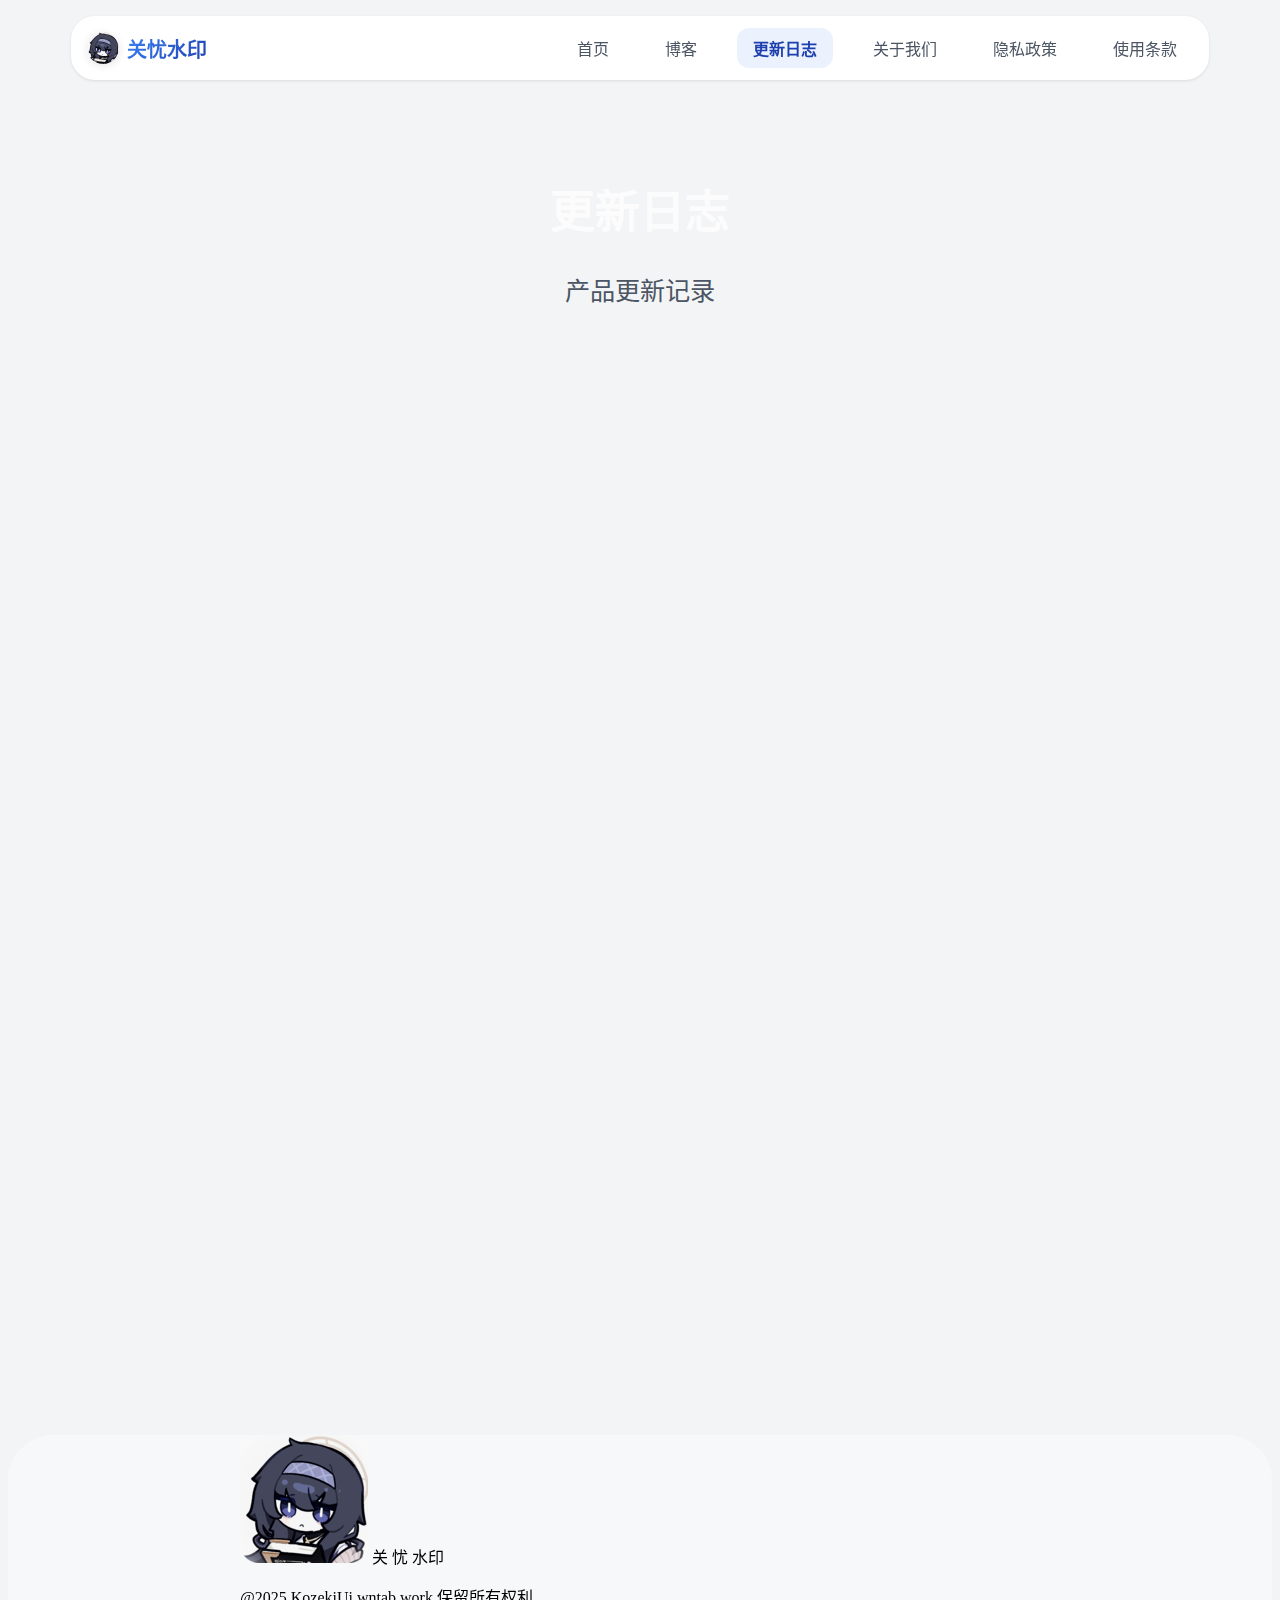
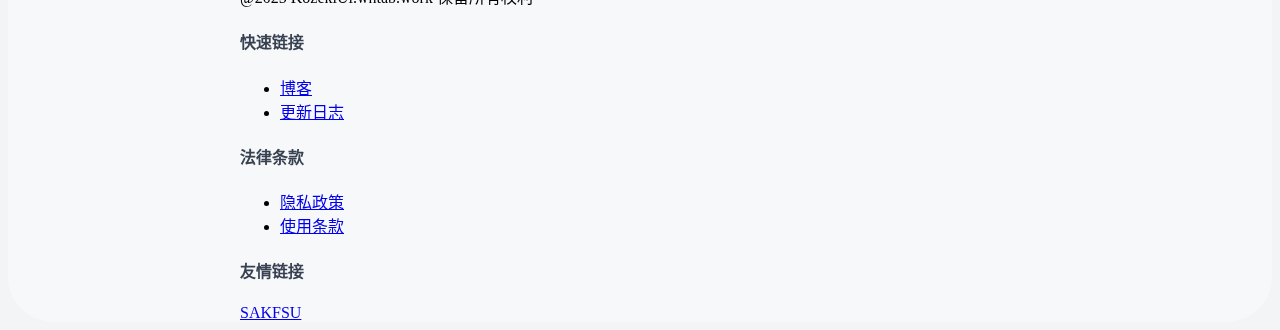
<file: changelog.html>
<!DOCTYPE html>
<html lang="zh-CN">
<head>
    <meta charset="UTF-8">
    <meta name="viewport" content="width=device-width, initial-scale=1.0">
    <title>更新日志</title>
    <!-- <link href="styles.css" rel="stylesheet"> -->
    <link href="/light-theme.css" rel="stylesheet">  
        <!-- <script src="db.js" type="module" defer></script> -->
    <!-- <script src="script.js" type="module" defer></script>   -->
    <style>
        /* 导航栏样式 */
        .nav-header {
            background-color: rgba(255, 255, 255, 0.85);
            box-shadow: 0 4px 12px rgba(0, 0, 0, 0.05);
            padding: 0.75rem 0;
            position: sticky;
            top: 1rem;
            z-index: 50;
            border-radius: 1.5rem;
            margin: 1rem auto 0;
            max-width: 90%;
            transition: all 0.3s ease;
        }
        
        .nav-header:hover {
            box-shadow: 0 8px 24px rgba(0, 0, 0, 0.1);
        }
        
        .nav-container {
            max-width: 1280px;
            margin: 0 auto;
            padding: 0 1.5rem;
            display: flex;
            align-items: center;
            justify-content: space-between;
        }
        
        .nav-logo {
            display: flex;
            align-items: center;
            text-decoration: none;
            transition: transform 0.3s ease;
        }
        
        .nav-logo:hover {
            transform: scale(1.02);
        }
        
        .nav-logo img {
            width: 36px;
            height: 36px;
            margin-right: 0.75rem;
            border-radius: 50%;
            box-shadow: 0 2px 8px rgba(0, 0, 0, 0.1);
        }
        
        .nav-logo span {
            font-size: 1.25rem;
            font-weight: bold;
            color: #1f2937;
            background: linear-gradient(135deg, #3b82f6, #1e40af);
            -webkit-background-clip: text;
            -webkit-text-fill-color: transparent;
        }
        
        .nav-links {
            display: flex;
            gap: 1.5rem;
        }
        
        .nav-links a {
            color: #4b5563;
            text-decoration: none;
            font-weight: 500;
            transition: all 0.3s ease;
            padding: 0.5rem 1rem;
            border-radius: 0.75rem;
        }
        
        .nav-links a:hover {
            color: #1e40af;
            background-color: rgba(59, 130, 246, 0.05);
        }
        
        .nav-links a.active {
            color: #1e40af;
            background-color: rgba(59, 130, 246, 0.1);
            font-weight: 600;
        }

                /* 响应式设计 */
        @media (max-width: 768px) {
            .blog-container {
                grid-template-columns: 1fr;
            }
            
            .footer-container {
                grid-template-columns: 1fr 1fr;
            }
            
            .nav-header {
                top: 0.5rem;
                max-width: 95%;
            }
            
            .nav-container {
                flex-direction: column;
                gap: 1rem;
            }
            
            .nav-links {
                gap: 0.5rem;
                flex-wrap: wrap;
                justify-content: center;
            }
            
            .nav-links a {
                padding: 0.5rem 0.75rem;
            }
            
            .modal-title {
                font-size: 1.25rem;
            }
            
            .modal-cover {
                height: 200px;
            }
        }
        /* 页面特定样式 */
.bg-gray-100{
        /* backdrop-filter: blur(15px); */
        background-image: url(https://moegirl.uk/images/2/2b/BA_Ui_ML.png);
        background-size: cover;
        background-position: center center;
        background-repeat: no-repeat;
        background-attachment: fixed;
}

    .text-gxrz {
    --tw-text-opacity: 1;
    color: rgb(255 255 255 / 84%);
    font-size: 5vh;
    }

    .text-gxjl {
    --tw-text-opacity: 1;
    color: rgba(75, 85, 99, var(--tw-text-opacity));
    font-size: 2.8vh;
}
        .nav-header {
            background: white;
            box-shadow: 0 1px 3px rgba(0, 0, 0, 0.1);
            padding: 0.75rem 0;
            margin-bottom: 2rem;
            position: sticky;
            top: 0;
            z-index: 50;
        }
        .nav-container {
            max-width: 1280px;
            margin: 0 auto;
            padding: 0 1rem;
            display: flex;
            align-items: center;
        }
        .nav-logo {
            display: flex;
            align-items: center;
            text-decoration: none;
        }
        .nav-logo img {
            width: 32px;
            height: 32px;
            margin-right: 0.5rem;
        }
        .nav-logo span {
            font-size: 1.25rem;
            font-weight: bold;
            color: #1f2937;
        }
        .changelog-container {
            max-width: 800px;
            margin: 0 auto;
            padding: 0 1rem;
        }
        .update-section {
            border: 4px solid #d7d7d773;
            border-radius: 16px;
            --tw-bg-opacity: 1;
            backdrop-filter: blur(45px);
            border-radius: 25px;
            background-color: rgb(255 255 255 / 35%);
            /* background: white; */
            /* border-radius: 0.5rem; */
            padding: 2.0rem;
            margin-bottom: 1.5rem;
            box-shadow: 0 1px 3px rgba(0, 0, 0, 0.1);
        }
        .update-list {
            list-style-type: none;
            padding: 0;
            margin: 0;
        }
        .update-item {
            padding: 0.5rem 0;
            border-bottom: 1px solid #f3f4f6;
        }
        .update-item:last-child {
            border-bottom: none;
        }
        .footer-link {
            text-align: center;
            margin-top: 2rem;
            padding-bottom: 2rem;
        }
        .github-link {
            color: #4b5563;
            text-decoration: none;
            display: inline-flex;
            align-items: center;
            gap: 0.5rem;
        }
        .github-link:hover {
            color: #1f2937;
        }
        .page-title {
            /* backdrop-filter: blur(15px); */
            text-align: center;
            margin: 6rem 0;
        }

        /*更新记录样式*/
/* 

.link {
    color: var(--theme-color);
    transition: .25s;
}
a {
    color: inherit;
    text-decoration: none;
}

/**/
/* .update-tag.new {
    background-color: #a4ba80;
    font-size: 1.8vh;
}
.dark .update-tag {
    color: #000;
}
.update-tag {
    border-radius: 2px;
    color: #fff;
    margin-left: 12px;
    margin-right: 5px;
    padding: 0 3px;
} */

/**/
/* .update-tag.imp {
    background-color: rgb(161, 198, 201);
    font-size: 1.8vh;
}

.update-tag.fix {
    background-color: #dbc693;
    font-size: 1.8vh;
}  */


/* 更新日志样式 */
.update-section {
    /* border: 4px solid #d7d7d773; */
    backdrop-filter: blur(20px);
    background-color: rgba(255, 255, 255, 0.15);
    border-radius: 18px;
    border: 4px solid rgba(255, 255, 255, 0.1);
    padding: 2.5rem;
    margin-bottom: 2rem;
    box-shadow: 0 8px 32px rgba(0, 0, 0, 0.1);
}

.update-tag {
    min-width: 70px;
    text-align: center;
    transition: all 0.3s ease;
}

.update-tag:hover {
    transform: translateY(-1px);
    box-shadow: 0 4px 6px rgb(255 255 255);
}

.update-item {
    flex: 1;
    line-height: 1.6;
    transition: all 0.3s ease;
}

.update-item:hover {
    background-color: rgba(255, 255, 255, 0.452);
}

/* 标签颜色 */
.update-tag.new {
    background-color: #a4ba80;
    border: 2.1px solid rgb(158 255 0);
}

.update-tag.update {
    background-color: #8fb4d4;
    border: 2.1px solid #64a1d5;
}

.update-tag.imp {
    background-color: #a1c6c9;
    border: 2.1px solid #7ac0c5;
}

.update-tag.fix {
    background-color: #dbc693;
    border: 2.1px solid rgb(213 182 108);
}

/* 边框颜色 */
.border-new {
    border-color: #a4ba80;
}

.border-update {
    border-color: #8fb4d4;
}

.border-imp {
    border-color: #a1c6c9;
}

.border-fix {
    border-color: #dbc693;
}

/* 动画效果 */
.update-section {
    animation: fadeIn 0.5s ease forwards;
    opacity: 0;
}

.update-section:nth-child(1) { animation-delay: 0.1s; }
.update-section:nth-child(2) { animation-delay: 0.2s; }
.update-section:nth-child(3) { animation-delay: 0.3s; }

@keyframes fadeIn {
    from {
        opacity: 0;
        transform: translateY(10px);
    }
    to {
        opacity: 1;
        transform: translateY(0);
    }
}

/* 响应式调整 */
@media (max-width: 640px) {
    .update-section {
        padding: 1.5rem;
    }
    
    .update-tag {
        min-width: 60px;
        padding: 0.25rem 0.5rem;
        font-size: 0.65rem;
    }
    
    .update-item {
        padding-left: 1rem;
    }
}
    
    </style>
</head>
<body class="bg-gray-100">

        <!-- 导航栏 -->
    <nav class="nav-header">
        <div class="nav-container">
            <a href="/" class="nav-logo">
                <img src="../images/logo.png" alt="Logo">
                <span>关忧水印</span>
            </a>
            <div class="nav-links">
                <a href="/">首页</a>
                <a href="./blog/index.html">博客</a>
                <a href="./changelog.html" class="active">更新日志</a>
                <a href="./about/index.html">关于我们</a>
                <a href="../article/privacy.html">隐私政策</a>
                <a href="../article/Termsofuse.html">使用条款</a>
            </div>
        </div>
    </nav>
    <!-- <nav class="bg-white shadow-md fixed top-0 left-0 right-0 z-50">
      <div class="container mx-auto px-4 py-3">
          <div class="flex justify-between items-center">
              左侧区域：品牌标识
              <div class="flex items-center">
                  <a href="/" class="flex items-center cursor-pointer">
                      <img 
                          src="../images/logo.jpg" 
                          alt="Logo" 
                          class="h-8 w-8 mr-2" 
                          width="32" 
                          height="32"
                          fetchpriority="high"
                      />
                      完整品牌名
                      <span class="text-xl font-bold text-gray-800 brand-name-full" data-i18n="logo">
                          关 忧 水印
                      </span>
                      简短品牌名
                      <span class="text-xl font-bold text-gray-800 brand-name-short" data-i18n="logoShort">
                          关 忧
                      </span>
                  </a>
              </div>
  
              右侧区域：功能按钮
              <div class="flex items-center space-x-4">
                  GitHub 链接
                  <a
                      href="404.html"
                      target="_blank"
                      rel="noopener noreferrer"
                      class="text-gray-700 hover:text-blue-500"
                      title="GitHub"
                  >
                      <svg class="w-6 h-6" fill="currentColor" viewBox="0 0 24 24" aria-hidden="true">
                          <path fill-rule="evenodd" d="M12 2C6.477 2 2 6.484 2 12.017c0 4.425 2.865 8.18 6.839 9.504.5.092.682-.217.682-.483 0-.237-.008-.868-.013-1.703-2.782.605-3.369-1.343-3.369-1.343-.454-1.158-1.11-1.466-1.11-1.466-.908-.62.069-.608.069-.608 1.003.07 1.531 1.032 1.531 1.032.892 1.53 2.341 1.088 2.91.832.092-.647.35-1.088.636-1.338-2.22-.253-4.555-1.113-4.555-4.951 0-1.093.39-1.988 1.029-2.688-.103-.253-.446-1.272.098-2.65 0 0 .84-.27 2.75 1.026A9.564 9.564 0 0112 6.844c.85.004 1.705.115 2.504.337 1.909-1.296 2.747-1.027 2.747-1.027.546 1.379.202 2.398.1 2.651.64.7 1.028 1.595 1.028 2.688 0 3.848-2.339 4.695-4.566 4.943.359.309.678.92.678 1.855 0 1.338-.012 2.419-.012 2.747 0 .268.18.58.688.482A10.019 10.019 0 0022 12.017C22 6.484 17.522 2 12 2z" clip-rule="evenodd"/>
                      </svg>
                  </a>

              </div>
          </div>
      </div>
  </nav> -->

    <!-- 页面标题 -->
    <div class="page-title">
        <h1 class="text-2xl font-bold text-gxrz mb-2">更新日志</h1>
        <p class="text-gxjl">产品更新记录</p>
    </div>

<!-- 更新日志内容 -->
<div class="changelog-container">

    <!-- 2025年6月 -->
    <div class="update-section">
        <h2 class="text-xl font-bold mb-4">2025年5月</h2>
        <ul class="update-list space-y-4">
            <li class="flex items-start">
                <span class="update-tag new shrink-0 px-3 py-1.5 rounded-md text-xs font-medium mr-4 mt-0.5 flex items-center justify-center">
                    <span class="inline-block w-1.5 h-1.5 rounded-full bg-white mr-1.5"></span>新内容
                </span>
                <div class="update-item border-l-4 border-new pl-4 py-1.5 bg-white/10 rounded-r-lg">
                    添加多个语言支持
                </div>
            </li>
            <li class="flex items-start">
                <span class="update-tag update shrink-0 px-3 py-1.5 rounded-md text-xs font-medium mr-4 mt-0.5 flex items-center justify-center">
                    <span class="inline-block w-1.5 h-1.5 rounded-full bg-white mr-1.5"></span>新更新 
                </span>
                <div class="update-item border-l-4 border-update pl-4 py-1.5 bg-white/10 rounded-r-lg">
                    修复已知问题
                </div>
            </li>
            <li class="flex items-start">
                <span class="update-tag imp shrink-0 px-3 py-1.5 rounded-md text-xs font-medium mr-4 mt-0.5 flex items-center justify-center">
                    <span class="inline-block w-1.5 h-1.5 rounded-full bg-white mr-1.5"></span>新改进 
                </span>
                <div class="update-item border-l-4 border-imp pl-4 py-1.5 bg-white/10 rounded-r-lg">
                    优化用户界面
                </div>
            </li>
        </ul>
    </div>

    <!-- 2025年4月 -->
    <div class="update-section">
        <h2 class="text-xl font-bold mb-4">2025年4月</h2>
        <ul class="update-list space-y-4">
            <li class="flex items-start">
                <span class="update-tag new shrink-0 px-3 py-1.5 rounded-md text-xs font-medium mr-4 mt-0.5 flex items-center justify-center">
                    <span class="inline-block w-1.5 h-1.5 rounded-full bg-white mr-1.5"></span>新内容
                </span>
                <div class="update-item border-l-4 border-new pl-4 py-1.5 bg-white/10 rounded-r-lg">
                    上线
                </div>
            </li>
        </ul>
    </div>

    <!-- 测试 -->
    <div class="update-section">
        <h2 class="text-xl font-bold mb-4">2025年6月</h2>
        <ul class="update-list space-y-4">
            <li class="flex items-start">
                <span class="update-tag new shrink-0 px-3 py-1.5 rounded-md text-xs font-medium mr-4 mt-0.5 flex items-center justify-center">
                    <span class="inline-block w-1.5 h-1.5 rounded-full bg-white mr-1.5"></span>新内容
                </span>
                <div class="update-item border-l-4 border-new pl-4 py-1.5 bg-white/10 rounded-r-lg">
                    这里是新内容显示区域
                </div>
            </li>
            <li class="flex items-start">
                <span class="update-tag fix shrink-0 px-3 py-1.5 rounded-md text-xs font-medium mr-4 mt-0.5 flex items-center justify-center">
                    <span class="inline-block w-1.5 h-1.5 rounded-full bg-white mr-1.5"></span>新修复 
                </span>
                <div class="update-item border-l-4 border-fix pl-4 py-1.5 bg-white/10 rounded-r-lg">
                    这里是修复内容显示区域
                </div>
            </li>
            <li class="flex items-start">
                <span class="update-tag imp shrink-0 px-3 py-1.5 rounded-md text-xs font-medium mr-4 mt-0.5 flex items-center justify-center">
                    <span class="inline-block w-1.5 h-1.5 rounded-full bg-white mr-1.5"></span>新改进 
                </span>
                <div class="update-item border-l-4 border-imp pl-4 py-1.5 bg-white/10 rounded-r-lg">
                    这里是改进内容显示区域
                </div>
            </li>
        </ul>
    </div>

</div>
    

    <!-- Footer -->
    <footer class="bg-white mt-12 py-8 border-t border-gray-200">
      <div class="container mx-auto px-4">
        <!-- 主要内容区 -->
        <div class="grid grid-cols-1 md:grid-cols-4 gap-8 mb-8">
          <!-- 品牌信息 -->
          <div class="text-center md:text-left">
            <div class="flex items-center justify-center md:justify-start mb-3">
              <img src="../images/logo.png" alt="Logo" class="h-8 w-8 mr-2" />
              <span class="text-xl font-bold text-gray-800" data-i18n="logo">关 忧 水印</span>
            </div>
            <p class="text-sm text-gray-600">
              <span data-i18n="copyright">@2025 KozekiUi.wntab.work</span>
              <span data-i18n="rights">保留所有权利</span>
            </p>
          </div>
          
          <!-- 快速链接  -->
          <div class="text-center md:text-left">
            <h4 class="text-sm font-semibold text-gray-700 mb-3">快速链接</h4>
            <ul class="space-y-2">
              <li>
                <a href="/blog/index.html" class="text-sm text-gray-600 hover:text-blue-600">博客</a>
              </li>
              <li>
                <a href="/changelog.html" class="text-sm text-gray-600 hover:text-blue-600">更新日志</a>
              </li>
            </ul>
          </div>

          <!-- 法律条款  -->
          <div class="text-center md:text-left">
            <h4 class="text-sm font-semibold text-gray-700 mb-3">法律条款</h4>
            <ul class="space-y-2">
              <li>
                <a href="article/privacy.html" class="text-sm text-gray-600 hover:text-blue-600" data-i18n="privacyPolicy">隐私政策</a>
              </li>
              <li>
                <a href="article/Termsofuse.html" class="text-sm text-gray-600 hover:text-blue-600" data-i18n="termsConditions">使用条款</a>
              </li>
            </ul>
          </div>
 <!-- 友情链接 -->
        <div class="text-center">
          <h4 class="text-sm font-semibold text-gray-700 mb-3" data-i18n="friendlyLinks">友情链接</h4>
          <div class="flex flex-wrap justify-center gap-4">
            <a href="https://hello.sak-fsu.wntab.work" class="text-sm text-gray-600 hover:text-blue-600" target="_blank" rel="noopener noreferrer" data-i18n="RefHide">SAKFSU</a>
          </div>
        </div>

        <!-- 分隔线 -->
        <!-- <div class="border-t border-gray-200 my-6"></div> -->

       

      </div>
    </footer>
    </div>
</body>
</html>
</file>
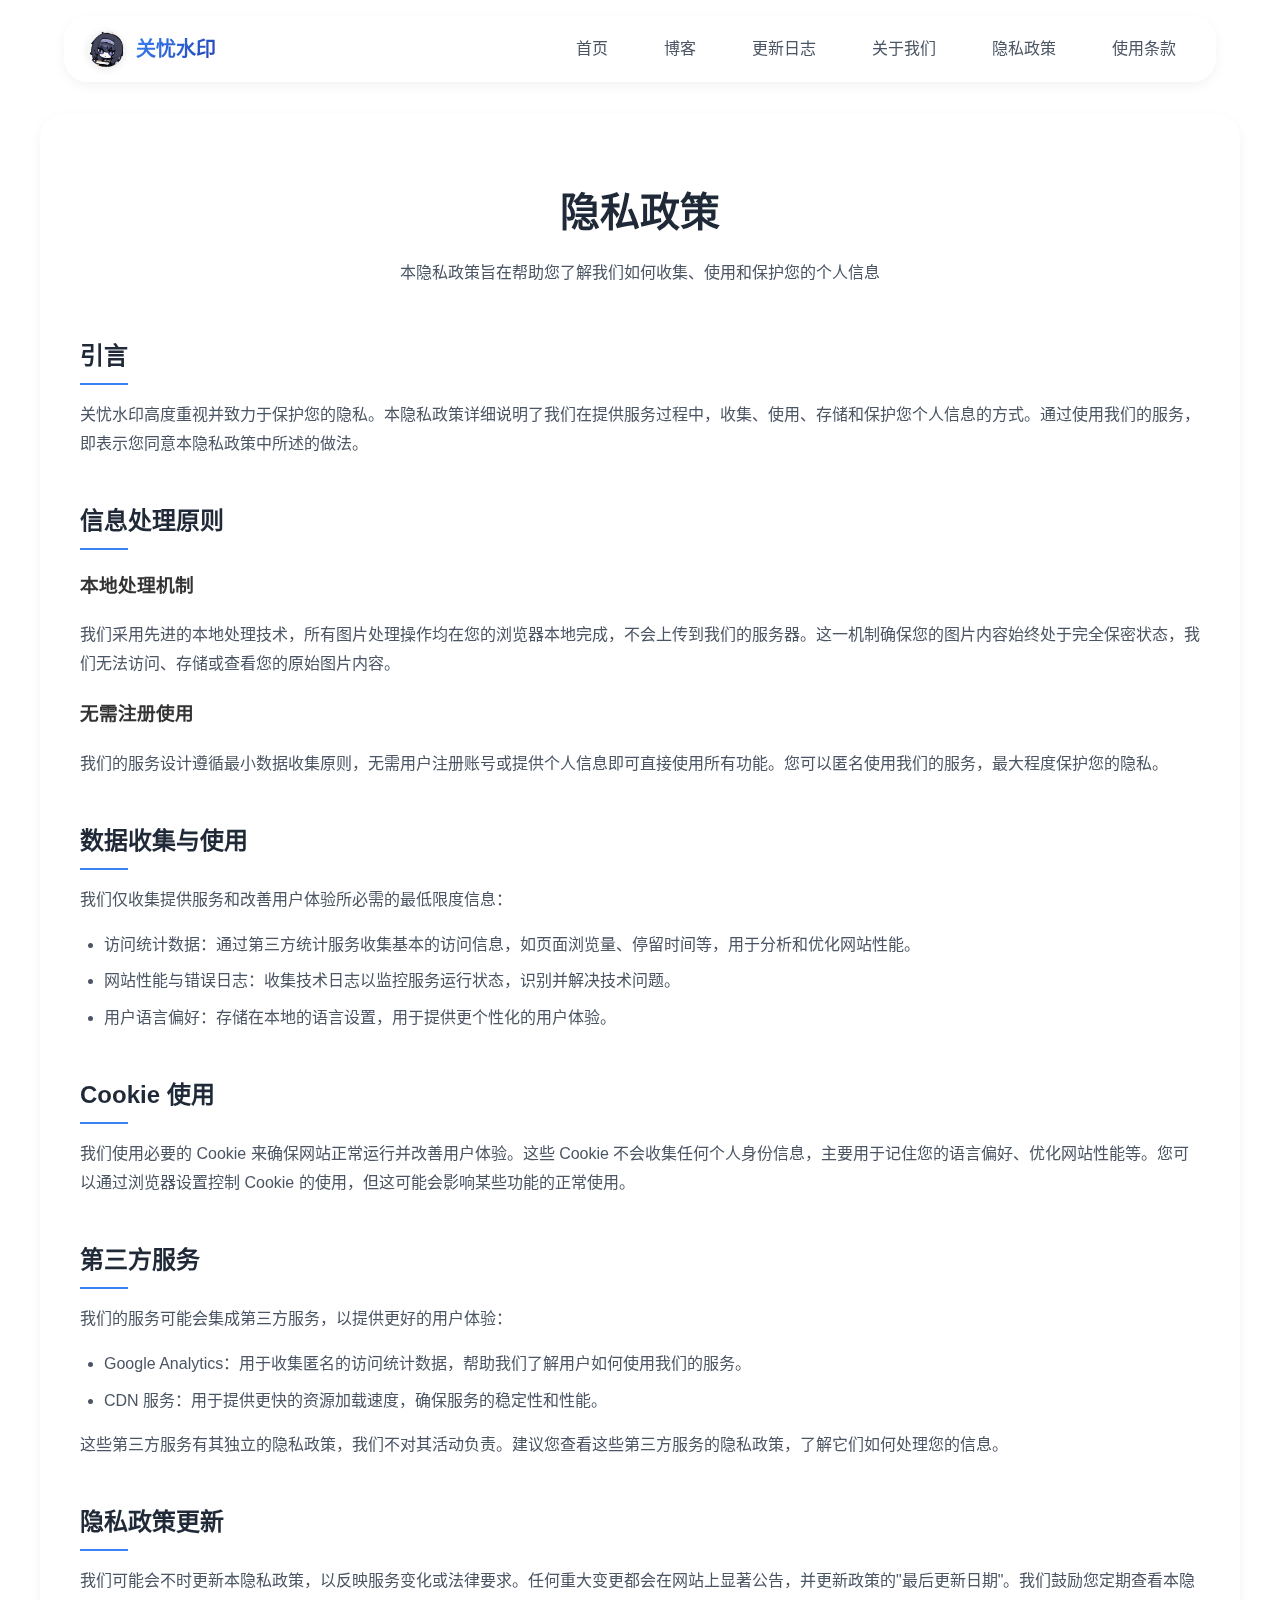
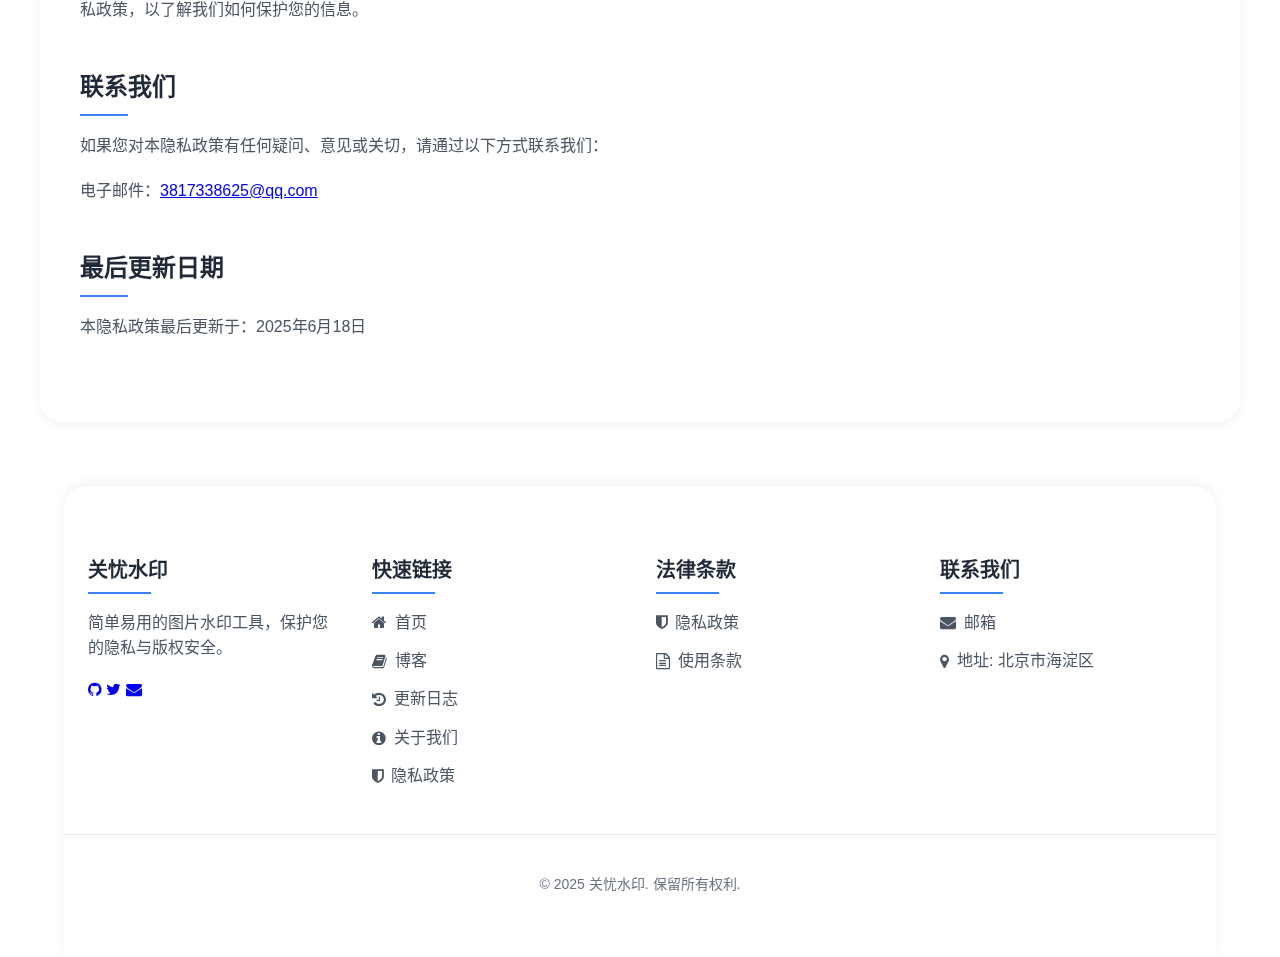
<file: article/privacy.html>
<!DOCTYPE html>
<html lang="zh-CN">
<head>
    <meta charset="UTF-8">
    <meta name="viewport" content="width=device-width, initial-scale=1.0">
    <title>关忧水印 - 隐私政策</title>
    <link href="https://cdn.jsdelivr.net/npm/font-awesome@4.7.0/css/font-awesome.min.css" rel="stylesheet">
    <style>
        /* 全局样式 */
        body {
            font-family: -apple-system, BlinkMacSystemFont, "Segoe UI", Roboto, "Helvetica Neue", Arial, sans-serif;
            line-height: 1.6;
            color: #333;
            margin: 0;
            padding: 0;
            background-image: url(https://moegirl.uk/images/2/2b/BA_Ui_ML.png);
            background-size: cover;
            background-position: center center;
            background-repeat: no-repeat;
            background-attachment: fixed;
        }
        
        .backdrop-blur {
            backdrop-filter: blur(10px);
            -webkit-backdrop-filter: blur(10px);
        }
        
        /* 导航栏样式 */
        .nav-header {
            background-color: rgba(255, 255, 255, 0.85);
            box-shadow: 0 4px 12px rgba(0, 0, 0, 0.05);
            padding: 0.75rem 0;
            position: sticky;
            top: 1rem;
            z-index: 50;
            border-radius: 1.5rem;
            margin: 1rem auto 0;
            max-width: 90%;
            transition: all 0.3s ease;
        }
        
        .nav-header:hover {
            box-shadow: 0 8px 24px rgba(0, 0, 0, 0.1);
        }
        
        .nav-container {
            max-width: 1280px;
            margin: 0 auto;
            padding: 0 1.5rem;
            display: flex;
            align-items: center;
            justify-content: space-between;
        }
        
        .nav-logo {
            display: flex;
            align-items: center;
            text-decoration: none;
            transition: transform 0.3s ease;
        }
        
        .nav-logo:hover {
            transform: scale(1.02);
        }
        
        .nav-logo img {
            width: 36px;
            height: 36px;
            margin-right: 0.75rem;
            border-radius: 50%;
            box-shadow: 0 2px 8px rgba(0, 0, 0, 0.1);
        }
        
        .nav-logo span {
            font-size: 1.25rem;
            font-weight: bold;
            color: #1f2937;
            background: linear-gradient(135deg, #3b82f6, #1e40af);
            -webkit-background-clip: text;
            -webkit-text-fill-color: transparent;
        }
        
        .nav-links {
            display: flex;
            gap: 1.5rem;
        }
        
        .nav-links a {
            color: #4b5563;
            text-decoration: none;
            font-weight: 500;
            transition: all 0.3s ease;
            padding: 0.5rem 1rem;
            border-radius: 0.75rem;
        }
        
        .nav-links a:hover {
            color: #1e40af;
            background-color: rgba(59, 130, 246, 0.05);
        }
        
        .nav-links a.active {
            color: #1e40af;
            background-color: rgba(59, 130, 246, 0.1);
            font-weight: 600;
        }
        
        /* 主容器样式 */
        .main-container {
            max-width: 1200px;
            margin: 2rem auto;
            padding: 0 1rem;
        }
        
        /* 隐私政策页面样式 */
        .privacy-container {
            background-color: rgba(255, 255, 255, 0.85);
            border-radius: 1.5rem;
            box-shadow: 0 4px 12px rgba(0, 0, 0, 0.05);
            padding: 2.5rem;
            margin-bottom: 2rem;
        }
        
        .privacy-header {
            text-align: center;
            margin-bottom: 3rem;
        }
        
        .privacy-header h1 {
            font-size: 2.5rem;
            font-weight: 700;
            color: #1f2937;
            margin-bottom: 1rem;
        }
        
        .privacy-header p {
            color: #4b5563;
            max-width: 800px;
            margin: 0 auto;
        }
        
        .privacy-content {
            line-height: 1.8;
        }
        
        .privacy-section {
            margin-bottom: 2.5rem;
        }
        
        .privacy-section h2 {
            font-size: 1.5rem;
            font-weight: 600;
            color: #1f2937;
            margin-bottom: 1rem;
            position: relative;
            padding-bottom: 0.5rem;
        }
        
        .privacy-section h2::after {
            content: '';
            position: absolute;
            bottom: 0;
            left: 0;
            width: 3rem;
            height: 2px;
            background-color: #3b82f6;
        }
        
        .privacy-section p {
            margin-bottom: 1rem;
            color: #4b5563;
        }
        
        .privacy-section ul {
            list-style-type: disc;
            padding-left: 1.5rem;
            margin-bottom: 1rem;
        }
        
        .privacy-section ul li {
            margin-bottom: 0.5rem;
            color: #4b5563;
        }
        
        .privacy-section strong {
            color: #1f2937;
        }
        
        /* 页脚样式 */
        .footer {
            background-color: rgba(255, 255, 255, 0.85);
            color: #4b5563;
            padding: 3rem 0;
            margin-top: 4rem;
            border-radius: 1.5rem 1.5rem 0 0;
            max-width: 90%;
            margin: 4rem auto 0;
            box-shadow: 0 -4px 12px rgba(0, 0, 0, 0.05);
        }
        
        .footer-container {
            max-width: 1200px;
            margin: 0 auto;
            padding: 0 1.5rem;
            display: grid;
            grid-template-columns: repeat(4, 1fr);
            gap: 2rem;
        }
        
        .footer-section h3 {
            font-size: 1.25rem;
            font-weight: 600;
            margin-bottom: 1rem;
            color: #1f2937;
            position: relative;
            padding-bottom: 0.5rem;
        }
        
        .footer-section h3::after {
            content: '';
            position: absolute;
            bottom: 0;
            left: 0;
            width: 25%;
            height: 2px;
            background-color: #3b82f6;
        }
        
        .footer-section ul {
            list-style: none;
            padding: 0;
            margin: 0;
        }
        
        .footer-section ul li {
            margin-bottom: 0.75rem;
        }
        
        .footer-section ul li a {
            color: #4b5563;
            text-decoration: none;
            transition: all 0.3s ease;
            display: inline-flex;
            align-items: center;
        }
        
        .footer-section ul li a:hover {
            color: #1e40af;
            transform: translateX(3px);
        }
        
        .footer-section ul li a i {
            margin-right: 0.5rem;
            transition: transform 0.3s ease;
        }
        
        .footer-section ul li a:hover i {
            transform: translateX(-3px);
        }
        
        .footer-bottom {
            text-align: center;
            margin-top: 2rem;
            padding-top: 1.5rem;
            border-top: 1px solid #e5e7eb;
            color: #6b7280;
            font-size: 0.875rem;
        }
        
        /* 响应式设计 */
        @media (max-width: 768px) {
            .nav-header {
                top: 0.5rem;
                max-width: 95%;
            }
            
            .nav-container {
                flex-direction: column;
                gap: 1rem;
            }
            
            .nav-links {
                gap: 0.5rem;
                flex-wrap: wrap;
                justify-content: center;
            }
            
            .nav-links a {
                padding: 0.5rem 0.75rem;
            }
            
            .privacy-container {
                padding: 1.5rem;
            }
            
            .privacy-header h1 {
                font-size: 1.75rem;
            }
            
            .footer-container {
                grid-template-columns: 1fr 1fr;
            }
        }
        
        @media (max-width: 576px) {
            .footer-container {
                grid-template-columns: 1fr;
            }
        }
    </style>
</head>
<body class="backdrop-blur">
    <!-- 导航栏 -->
    <nav class="nav-header">
        <div class="nav-container">
            <a href="/" class="nav-logo">
                <img src="../images/logo.png" alt="Logo">
                <span>关忧水印</span>
            </a>
            <div class="nav-links">
                <a href="/">首页</a>
                <a href="../blog/index.html">博客</a>
                <a href="../changelog.html">更新日志</a>
                <a href="../about/index.html">关于我们</a>
                <a href="./privacy.html" class="active">隐私政策</a>
                <a href="./Termsofuse.html">使用条款</a>
            </div>
        </div>
    </nav>

    <!-- 主容器 -->
    <div class="main-container">
        <!-- 隐私政策内容 -->
        <div class="privacy-container">
            <div class="privacy-header">
                <h1>隐私政策</h1>
                <p>本隐私政策旨在帮助您了解我们如何收集、使用和保护您的个人信息</p>
            </div>
            
            <div class="privacy-content">
                <div class="privacy-section">
                    <h2>引言</h2>
                    <p>关忧水印高度重视并致力于保护您的隐私。本隐私政策详细说明了我们在提供服务过程中，收集、使用、存储和保护您个人信息的方式。通过使用我们的服务，即表示您同意本隐私政策中所述的做法。</p>
                </div>
                
                <div class="privacy-section">
                    <h2>信息处理原则</h2>
                    <h3>本地处理机制</h3>
                    <p>我们采用先进的本地处理技术，所有图片处理操作均在您的浏览器本地完成，不会上传到我们的服务器。这一机制确保您的图片内容始终处于完全保密状态，我们无法访问、存储或查看您的原始图片内容。</p>
                    
                    <h3>无需注册使用</h3>
                    <p>我们的服务设计遵循最小数据收集原则，无需用户注册账号或提供个人信息即可直接使用所有功能。您可以匿名使用我们的服务，最大程度保护您的隐私。</p>
                </div>
                
                <div class="privacy-section">
                    <h2>数据收集与使用</h2>
                    <p>我们仅收集提供服务和改善用户体验所必需的最低限度信息：</p>
                    <ul>
                        <li>访问统计数据：通过第三方统计服务收集基本的访问信息，如页面浏览量、停留时间等，用于分析和优化网站性能。</li>
                        <li>网站性能与错误日志：收集技术日志以监控服务运行状态，识别并解决技术问题。</li>
                        <li>用户语言偏好：存储在本地的语言设置，用于提供更个性化的用户体验。</li>
                    </ul>
                </div>
                
                <div class="privacy-section">
                    <h2>Cookie 使用</h2>
                    <p>我们使用必要的 Cookie 来确保网站正常运行并改善用户体验。这些 Cookie 不会收集任何个人身份信息，主要用于记住您的语言偏好、优化网站性能等。您可以通过浏览器设置控制 Cookie 的使用，但这可能会影响某些功能的正常使用。</p>
                </div>
                
                <div class="privacy-section">
                    <h2>第三方服务</h2>
                    <p>我们的服务可能会集成第三方服务，以提供更好的用户体验：</p>
                    <ul>
                        <li>Google Analytics：用于收集匿名的访问统计数据，帮助我们了解用户如何使用我们的服务。</li>
                        <li>CDN 服务：用于提供更快的资源加载速度，确保服务的稳定性和性能。</li>
                    </ul>
                    <p>这些第三方服务有其独立的隐私政策，我们不对其活动负责。建议您查看这些第三方服务的隐私政策，了解它们如何处理您的信息。</p>
                </div>
                
                <div class="privacy-section">
                    <h2>隐私政策更新</h2>
                    <p>我们可能会不时更新本隐私政策，以反映服务变化或法律要求。任何重大变更都会在网站上显著公告，并更新政策的"最后更新日期"。我们鼓励您定期查看本隐私政策，以了解我们如何保护您的信息。</p>
                </div>
                
                <div class="privacy-section">
                    <h2>联系我们</h2>
                    <p>如果您对本隐私政策有任何疑问、意见或关切，请通过以下方式联系我们：</p>
                    <p>电子邮件：<a href="mailto:3817338625@qq.com">3817338625@qq.com</a></p>
                </div>
                
                <div class="privacy-section">
                    <h2>最后更新日期</h2>
                    <p>本隐私政策最后更新于：2025年6月18日</p>
                </div>
            </div>
        </div>
    </div>

    <!-- 页脚 -->
    <footer class="footer">
        <div class="footer-container">
            <div class="footer-section">
                <h3>关忧水印</h3>
                <p>简单易用的图片水印工具，保护您的隐私与版权安全。</p>
                <div class="flex gap-3 mt-3">
                    <a href="#" class="text-gray-500 hover:text-blue-600"><i class="fa fa-github"></i></a>
                    <a href="#" class="text-gray-500 hover:text-blue-600"><i class="fa fa-twitter"></i></a>
                    <a href="#" class="text-gray-500 hover:text-blue-600"><i class="fa fa-envelope"></i></a>
                </div>
            </div>
            <div class="footer-section">
                <h3>快速链接</h3>
                <ul>
                    <li><a href="/"><i class="fa fa-home mr-2"></i>首页</a></li>
                    <li><a href="../blog/index.html"><i class="fa fa-book mr-2"></i>博客</a></li>
                    <li><a href="../changelog.html"><i class="fa fa-history mr-2"></i>更新日志</a></li>
                    <li><a href="../about/index.html"><i class="fa fa-info-circle mr-2"></i>关于我们</a></li>
                    <li><a href="./privacy.html"><i class="fa fa-shield mr-2"></i>隐私政策</a></li>
                </ul>
            </div>
            <div class="footer-section">
                <h3>法律条款</h3>
                <ul>
                    <li><a href="./privacy.html"><i class="fa fa-shield mr-2"></i>隐私政策</a></li>
                    <li><a href="./Termsofuse.html"><i class="fa fa-file-text-o mr-2"></i>使用条款</a></li>
                    <!-- <li><a href="#"><i class="fa fa-copyright mr-2"></i>版权声明</a></li> -->
                </ul>
            </div>
            <div class="footer-section">
                <h3>联系我们</h3>
                <ul>
                    <li><a href="mailto:3817338625@qq.com"><i class="fa fa-envelope mr-2"></i>邮箱</a></li>
                    <li><a href="#" target="_blank"><i class="fa fa-map-marker mr-2"></i>地址: 北京市海淀区</a></li>
                </ul>
            </div>
        </div>
        <div class="footer-bottom">
            <p>© 2025 关忧水印. 保留所有权利.</p>
        </div>
    </footer>

    <script>
        // 页面加载完成后执行
        document.addEventListener('DOMContentLoaded', () => {
            // 添加平滑滚动效果
            document.querySelectorAll('a[href^="#"]').forEach(anchor => {
                anchor.addEventListener('click', function (e) {
                    e.preventDefault();
                    
                    document.querySelector(this.getAttribute('href')).scrollIntoView({
                        behavior: 'smooth'
                    });
                });
            });
            
            // 隐私政策导航高亮
            const currentPath = window.location.pathname;
            const navLinks = document.querySelectorAll('.nav-links a');
            
            navLinks.forEach(link => {
                if (link.getAttribute('href') === currentPath) {
                    link.classList.add('active');
                } else {
                    link.classList.remove('active');
                }
            });
        });
    </script>
</body>
</html>
</file>
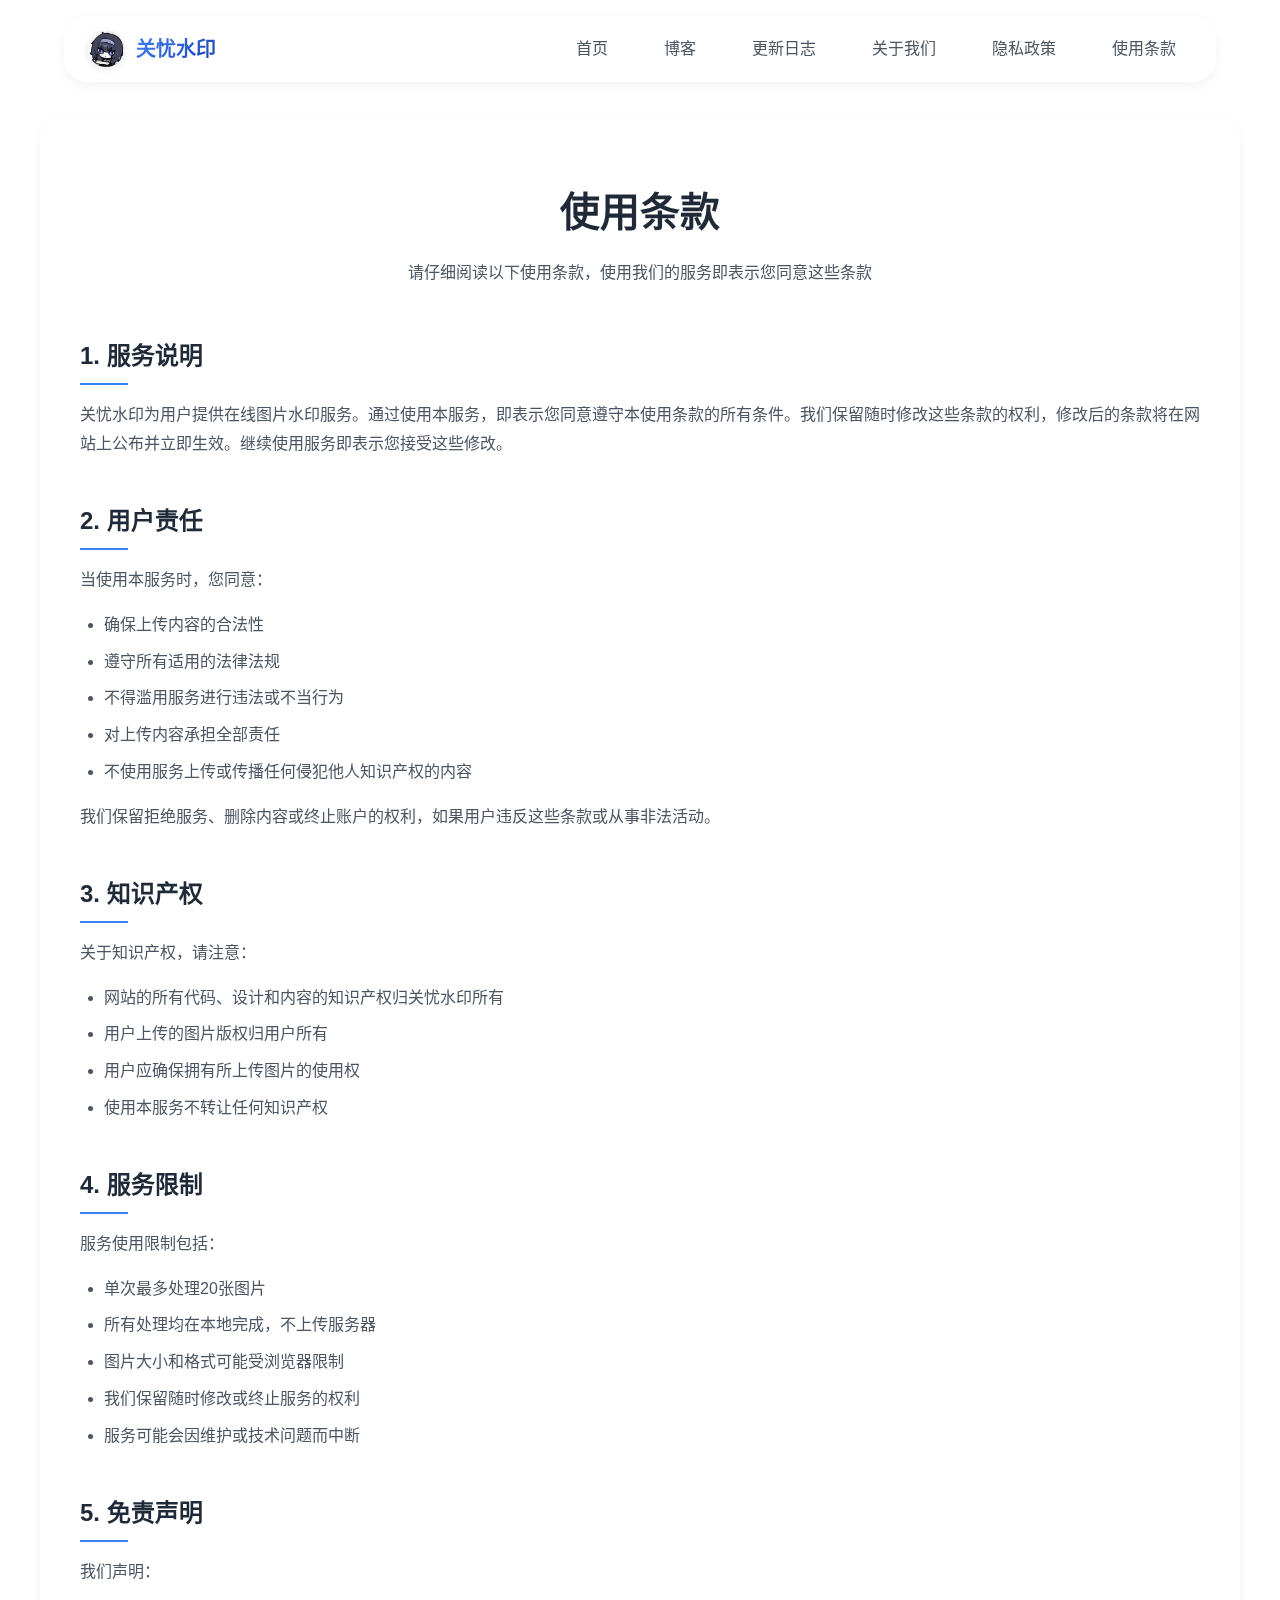
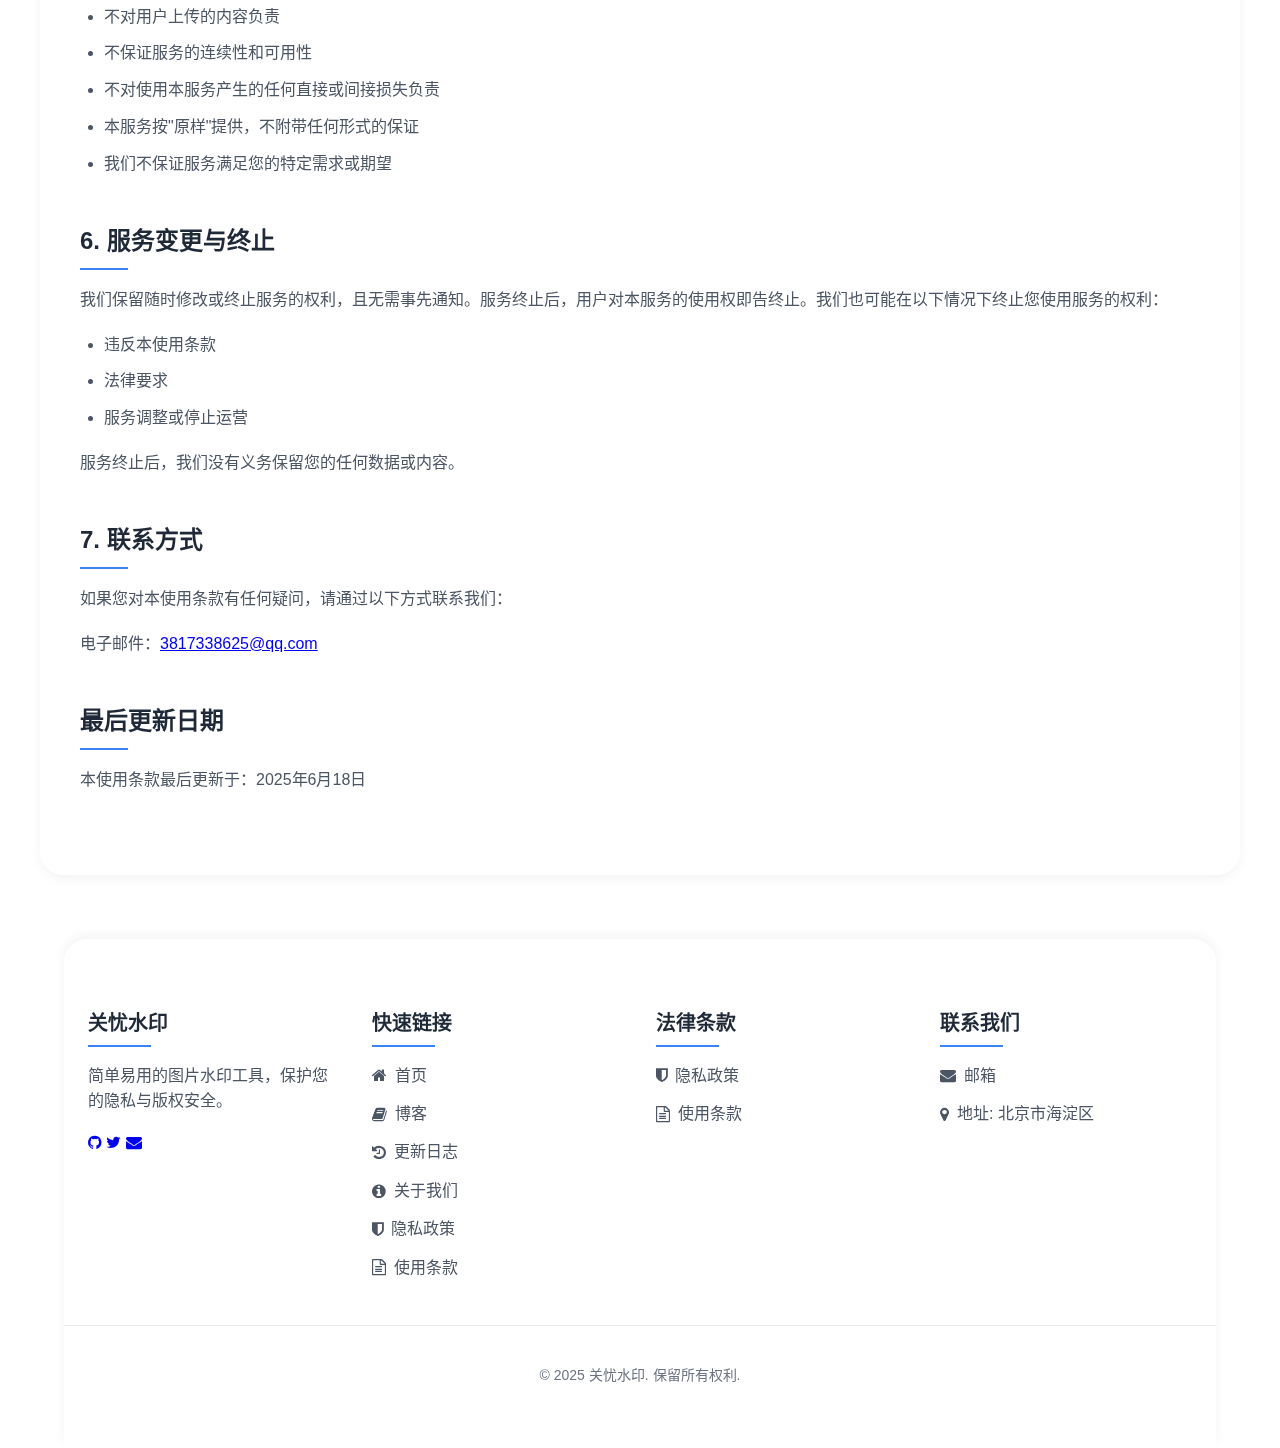
<file: article/Termsofuse.html>
<!DOCTYPE html>
<html lang="zh-CN">
<head>
    <meta charset="UTF-8">
    <meta name="viewport" content="width=device-width, initial-scale=1.0">
    <title>关忧水印 - 使用条款</title>
    <link href="https://cdn.jsdelivr.net/npm/font-awesome@4.7.0/css/font-awesome.min.css" rel="stylesheet">
    <style>
        /* 全局样式 */
        body {
            font-family: -apple-system, BlinkMacSystemFont, "Segoe UI", Roboto, "Helvetica Neue", Arial, sans-serif;
            line-height: 1.6;
            color: #333;
            margin: 0;
            padding: 0;
            background-image: url(https://moegirl.uk/images/2/2b/BA_Ui_ML.png);
            background-size: cover;
            background-position: center center;
            background-repeat: no-repeat;
            background-attachment: fixed;
        }
        
        .backdrop-blur {
            backdrop-filter: blur(10px);
            -webkit-backdrop-filter: blur(10px);
        }
        
        /* 导航栏样式 */
        .nav-header {
            background-color: rgba(255, 255, 255, 0.85);
            box-shadow: 0 4px 12px rgba(0, 0, 0, 0.05);
            padding: 0.75rem 0;
            position: sticky;
            top: 1rem;
            z-index: 50;
            border-radius: 1.5rem;
            margin: 1rem auto 0;
            max-width: 90%;
            transition: all 0.3s ease;
        }
        
        .nav-header:hover {
            box-shadow: 0 8px 24px rgba(0, 0, 0, 0.1);
        }
        
        .nav-container {
            max-width: 1280px;
            margin: 0 auto;
            padding: 0 1.5rem;
            display: flex;
            align-items: center;
            justify-content: space-between;
        }
        
        .nav-logo {
            display: flex;
            align-items: center;
            text-decoration: none;
            transition: transform 0.3s ease;
        }
        
        .nav-logo:hover {
            transform: scale(1.02);
        }
        
        .nav-logo img {
            width: 36px;
            height: 36px;
            margin-right: 0.75rem;
            border-radius: 50%;
            box-shadow: 0 2px 8px rgba(0, 0, 0, 0.1);
        }
        
        .nav-logo span {
            font-size: 1.25rem;
            font-weight: bold;
            color: #1f2937;
            background: linear-gradient(135deg, #3b82f6, #1e40af);
            -webkit-background-clip: text;
            -webkit-text-fill-color: transparent;
        }
        
        .nav-links {
            display: flex;
            gap: 1.5rem;
        }
        
        .nav-links a {
            color: #4b5563;
            text-decoration: none;
            font-weight: 500;
            transition: all 0.3s ease;
            padding: 0.5rem 1rem;
            border-radius: 0.75rem;
        }
        
        .nav-links a:hover {
            color: #1e40af;
            background-color: rgba(59, 130, 246, 0.05);
        }
        
        .nav-links a.active {
            color: #1e40af;
            background-color: rgba(59, 130, 246, 0.1);
            font-weight: 600;
        }
        
        /* 主容器样式 */
        .main-container {
            max-width: 1200px;
            margin: 2rem auto;
            padding: 0 1rem;
        }
        
        /* 使用条款页面样式 */
        .terms-container {
            background-color: rgba(255, 255, 255, 0.85);
            border-radius: 1.5rem;
            box-shadow: 0 4px 12px rgba(0, 0, 0, 0.05);
            padding: 2.5rem;
            margin-bottom: 2rem;
        }
        
        .terms-header {
            text-align: center;
            margin-bottom: 3rem;
        }
        
        .terms-header h1 {
            font-size: 2.5rem;
            font-weight: 700;
            color: #1f2937;
            margin-bottom: 1rem;
        }
        
        .terms-header p {
            color: #4b5563;
            max-width: 800px;
            margin: 0 auto;
        }
        
        .terms-content {
            line-height: 1.8;
        }
        
        .terms-section {
            margin-bottom: 2.5rem;
        }
        
        .terms-section h2 {
            font-size: 1.5rem;
            font-weight: 600;
            color: #1f2937;
            margin-bottom: 1rem;
            position: relative;
            padding-bottom: 0.5rem;
        }
        
        .terms-section h2::after {
            content: '';
            position: absolute;
            bottom: 0;
            left: 0;
            width: 3rem;
            height: 2px;
            background-color: #3b82f6;
        }
        
        .terms-section p {
            margin-bottom: 1rem;
            color: #4b5563;
        }
        
        .terms-section ol {
            list-style-type: decimal;
            padding-left: 1.5rem;
            margin-bottom: 1rem;
        }
        
        .terms-section ol li {
            margin-bottom: 1rem;
            color: #4b5563;
        }
        
        .terms-section ul {
            list-style-type: disc;
            padding-left: 1.5rem;
            margin-top: 0.5rem;
            margin-bottom: 1rem;
        }
        
        .terms-section ul li {
            margin-bottom: 0.5rem;
            color: #4b5563;
        }
        
        .terms-section strong {
            color: #1f2937;
        }
        
        /* 页脚样式 */
        .footer {
            background-color: rgba(255, 255, 255, 0.85);
            color: #4b5563;
            padding: 3rem 0;
            margin-top: 4rem;
            border-radius: 1.5rem 1.5rem 0 0;
            max-width: 90%;
            margin: 4rem auto 0;
            box-shadow: 0 -4px 12px rgba(0, 0, 0, 0.05);
        }
        
        .footer-container {
            max-width: 1200px;
            margin: 0 auto;
            padding: 0 1.5rem;
            display: grid;
            grid-template-columns: repeat(4, 1fr);
            gap: 2rem;
        }
        
        .footer-section h3 {
            font-size: 1.25rem;
            font-weight: 600;
            margin-bottom: 1rem;
            color: #1f2937;
            position: relative;
            padding-bottom: 0.5rem;
        }
        
        .footer-section h3::after {
            content: '';
            position: absolute;
            bottom: 0;
            left: 0;
            width: 25%;
            height: 2px;
            background-color: #3b82f6;
        }
        
        .footer-section ul {
            list-style: none;
            padding: 0;
            margin: 0;
        }
        
        .footer-section ul li {
            margin-bottom: 0.75rem;
        }
        
        .footer-section ul li a {
            color: #4b5563;
            text-decoration: none;
            transition: all 0.3s ease;
            display: inline-flex;
            align-items: center;
        }
        
        .footer-section ul li a:hover {
            color: #1e40af;
            transform: translateX(3px);
        }
        
        .footer-section ul li a i {
            margin-right: 0.5rem;
            transition: transform 0.3s ease;
        }
        
        .footer-section ul li a:hover i {
            transform: translateX(-3px);
        }
        
        .footer-bottom {
            text-align: center;
            margin-top: 2rem;
            padding-top: 1.5rem;
            border-top: 1px solid #e5e7eb;
            color: #6b7280;
            font-size: 0.875rem;
        }
        
        /* 响应式设计 */
        @media (max-width: 768px) {
            .nav-header {
                top: 0.5rem;
                max-width: 95%;
            }
            
            .nav-container {
                flex-direction: column;
                gap: 1rem;
            }
            
            .nav-links {
                gap: 0.5rem;
                flex-wrap: wrap;
                justify-content: center;
            }
            
            .nav-links a {
                padding: 0.5rem 0.75rem;
            }
            
            .terms-container {
                padding: 1.5rem;
            }
            
            .terms-header h1 {
                font-size: 1.75rem;
            }
            
            .footer-container {
                grid-template-columns: 1fr 1fr;
            }
        }
        
        @media (max-width: 576px) {
            .footer-container {
                grid-template-columns: 1fr;
            }
        }
    </style>
</head>
<body class="backdrop-blur">
    <!-- 导航栏 -->
    <nav class="nav-header">
        <div class="nav-container">
            <a href="/" class="nav-logo">
                <img src="../images/logo.png" alt="Logo">
                <span>关忧水印</span>
            </a>
            <div class="nav-links">
                <a href="/">首页</a>
                <a href="../blog/index.html">博客</a>
                <a href="../changelog.html">更新日志</a>
                <a href="../about/index.html">关于我们</a>
                <a href="./privacy.html">隐私政策</a>
                <a href="./terms.html" class="active">使用条款</a>
            </div>
        </div>
    </nav>

    <!-- 主容器 -->
    <div class="main-container">
        <!-- 使用条款内容 -->
        <div class="terms-container">
            <div class="terms-header">
                <h1>使用条款</h1>
                <p>请仔细阅读以下使用条款，使用我们的服务即表示您同意这些条款</p>
            </div>
            
            <div class="terms-content">
                <div class="terms-section">
                    <h2>1. 服务说明</h2>
                    <p>关忧水印为用户提供在线图片水印服务。通过使用本服务，即表示您同意遵守本使用条款的所有条件。我们保留随时修改这些条款的权利，修改后的条款将在网站上公布并立即生效。继续使用服务即表示您接受这些修改。</p>
                </div>
                
                <div class="terms-section">
                    <h2>2. 用户责任</h2>
                    <p>当使用本服务时，您同意：</p>
                    <ul>
                        <li>确保上传内容的合法性</li>
                        <li>遵守所有适用的法律法规</li>
                        <li>不得滥用服务进行违法或不当行为</li>
                        <li>对上传内容承担全部责任</li>
                        <li>不使用服务上传或传播任何侵犯他人知识产权的内容</li>
                    </ul>
                    <p>我们保留拒绝服务、删除内容或终止账户的权利，如果用户违反这些条款或从事非法活动。</p>
                </div>
                
                <div class="terms-section">
                    <h2>3. 知识产权</h2>
                    <p>关于知识产权，请注意：</p>
                    <ul>
                        <li>网站的所有代码、设计和内容的知识产权归关忧水印所有</li>
                        <li>用户上传的图片版权归用户所有</li>
                        <li>用户应确保拥有所上传图片的使用权</li>
                        <li>使用本服务不转让任何知识产权</li>
                    </ul>
                </div>
                
                <div class="terms-section">
                    <h2>4. 服务限制</h2>
                    <p>服务使用限制包括：</p>
                    <ul>
                        <li>单次最多处理20张图片</li>
                        <li>所有处理均在本地完成，不上传服务器</li>
                        <li>图片大小和格式可能受浏览器限制</li>
                        <li>我们保留随时修改或终止服务的权利</li>
                        <li>服务可能会因维护或技术问题而中断</li>
                    </ul>
                </div>
                
                <div class="terms-section">
                    <h2>5. 免责声明</h2>
                    <p>我们声明：</p>
                    <ul>
                        <li>不对用户上传的内容负责</li>
                        <li>不保证服务的连续性和可用性</li>
                        <li>不对使用本服务产生的任何直接或间接损失负责</li>
                        <li>本服务按"原样"提供，不附带任何形式的保证</li>
                        <li>我们不保证服务满足您的特定需求或期望</li>
                    </ul>
                </div>
                
                <div class="terms-section">
                    <h2>6. 服务变更与终止</h2>
                    <p>我们保留随时修改或终止服务的权利，且无需事先通知。服务终止后，用户对本服务的使用权即告终止。我们也可能在以下情况下终止您使用服务的权利：</p>
                    <ul>
                        <li>违反本使用条款</li>
                        <li>法律要求</li>
                        <li>服务调整或停止运营</li>
                    </ul>
                    <p>服务终止后，我们没有义务保留您的任何数据或内容。</p>
                </div>
                
                <div class="terms-section">
                    <h2>7. 联系方式</h2>
                    <p>如果您对本使用条款有任何疑问，请通过以下方式联系我们：</p>
                    <p>电子邮件：<a href="mailto:3817338625@qq.com">3817338625@qq.com</a></p>
                </div>
                
                <div class="terms-section">
                    <h2>最后更新日期</h2>
                    <p>本使用条款最后更新于：2025年6月18日</p>
                </div>
            </div>
        </div>
    </div>

    <!-- 页脚 -->
    <footer class="footer">
        <div class="footer-container">
            <div class="footer-section">
                <h3>关忧水印</h3>
                <p>简单易用的图片水印工具，保护您的隐私与版权安全。</p>
                <div class="flex gap-3 mt-3">
                    <a href="#" class="text-gray-500 hover:text-blue-600"><i class="fa fa-github"></i></a>
                    <a href="#" class="text-gray-500 hover:text-blue-600"><i class="fa fa-twitter"></i></a>
                    <a href="#" class="text-gray-500 hover:text-blue-600"><i class="fa fa-envelope"></i></a>
                </div>
            </div>
            <div class="footer-section">
                <h3>快速链接</h3>
                <ul>
                    <li><a href="/"><i class="fa fa-home mr-2"></i>首页</a></li>
                    <li><a href="../blog/index.html"><i class="fa fa-book mr-2"></i>博客</a></li>
                    <li><a href="../changelog.html"><i class="fa fa-history mr-2"></i>更新日志</a></li>
                    <li><a href="../about/index.html"><i class="fa fa-info-circle mr-2"></i>关于我们</a></li>
                    <li><a href="./privacy.html"><i class="fa fa-shield mr-2"></i>隐私政策</a></li>
                    <li><a href="./terms.html"><i class="fa fa-file-text-o mr-2"></i>使用条款</a></li>
                </ul>
            </div>
            <div class="footer-section">
                <h3>法律条款</h3>
                <ul>
                    <li><a href="./privacy.html"><i class="fa fa-shield mr-2"></i>隐私政策</a></li>
                    <li><a href="./terms.html"><i class="fa fa-file-text-o mr-2"></i>使用条款</a></li>
                    <!-- <li><a href="#"><i class="fa fa-copyright mr-2"></i>版权声明</a></li> -->
                </ul>
            </div>
            <div class="footer-section">
                <h3>联系我们</h3>
                <ul>
                    <li><a href="mailto:3817338625@qq.com"><i class="fa fa-envelope mr-2"></i>邮箱</a></li>
                    <li><a href="#" target="_blank"><i class="fa fa-map-marker mr-2"></i>地址: 北京市海淀区</a></li>
                </ul>
            </div>
        </div>
        <div class="footer-bottom">
            <p>© 2025 关忧水印. 保留所有权利.</p>
        </div>
    </footer>

    <script>
        // 页面加载完成后执行
        document.addEventListener('DOMContentLoaded', () => {
            // 添加平滑滚动效果
            document.querySelectorAll('a[href^="#"]').forEach(anchor => {
                anchor.addEventListener('click', function (e) {
                    e.preventDefault();
                    
                    document.querySelector(this.getAttribute('href')).scrollIntoView({
                        behavior: 'smooth'
                    });
                });
            });
            
            // 使用条款导航高亮
            const currentPath = window.location.pathname;
            const navLinks = document.querySelectorAll('.nav-links a');
            
            navLinks.forEach(link => {
                if (link.getAttribute('href') === currentPath) {
                    link.classList.add('active');
                } else {
                    link.classList.remove('active');
                }
            });
        });
    </script>
</body>
</html>
</file>
<file: light-theme.css>
@import url('https://lf3-cdn-tos.bytecdntp.com/cdn/expire-1-M/tailwindcss/2.2.19/tailwind.min.css');

body {
    background-color: #f3f4f6;
}

.container {
    max-width: 800px;
    margin: 0 auto;
}

.preview-item {
    background-color: white;
    box-shadow: 0 4px 6px -1px rgba(0, 0, 0, 0.1), 0 2px 4px -1px rgba(0, 0, 0, 0.06);
    border-radius: 0.5rem;
    overflow: hidden;
    margin-bottom: 1.5rem;
    transition: all 0.3s ease;
}

.preview-item:hover {
    transform: translateY(-2px);
    box-shadow: 0 4px 6px -1px rgba(0, 0, 0, 0.1), 0 2px 4px -1px rgba(0, 0, 0, 0.06);
}

.preview-item img {
    width: 100%;
    height: auto;
    display: block;
}

.preview-item a {
width: 100%;
    border-radius: 15px;
    background-color: hsl(var(--primary));
    background-image: url(https://tse4-mm.cn.bing.net/th/id/OIP-C.apkBajCIYADPRCIQWyJw-wHaEK?rs=1&pid=ImgDetMain);
    background-size: cover;
    background-repeat: no-repeat;
    background-position: center center;
    box-shadow: 1px 0px 50px 2px #7c916f;
}

.preview-item a:hover {
    background-color: #2563eb;
}

#colorPreview {
    transition: transform 0.2s;
}

#colorPreview:hover {
    transform: scale(1.1);
}

/* #processButton {
    width: 100%;
} */

#processButton {
  width: 100%;
  border-radius: 15px;
  background-color: hsl(var(--primary));
  background-image: url(https://tse4-mm.cn.bing.net/th/id/OIP-C.apkBajCIYADPRCIQWyJw-wHaEK?rs=1&pid=ImgDetMain);
  background-size: cover;
  background-repeat: no-repeat;
  background-position: center center;
  box-shadow: 1px 0px 50px 2px #7c916f;
}

#previewContainer {
    display: flex;
    flex-direction: column;
    gap: 1rem;
}

/* 在文件末尾添加以下样式 */
.modal {
    display: flex;
    position: fixed;
    z-index: 1000;
    left: 0;
    top: 0;
    width: 100%;
    height: 100%;
    overflow: auto;
    background-color: rgba(0,0,0,0.9);
    cursor: pointer;
}

.modal-content {
    margin: auto;
    display: block;
    width: 80%;
    max-width: 80%;
    max-height: 80%;
    object-fit: contain;
    position: absolute;
    top: 50%;
    left: 50%;
    transform: translate(-50%, -50%);
}

.hidden {
    display: none;
}

.loader {
    border: 5px solid #f3f3f3;
    border-top: 5px solid #3498db;
    border-radius: 50%;
    width: 50px;
    height: 50px;
    animation: spin 1s linear infinite;
  }
  @keyframes spin {
    0% { transform: rotate(0deg); }
    100% { transform: rotate(360deg); }
  }
  .page-loader {
    position: fixed;
    top: 1rem;
    right: 1rem;
    width: auto;
    height: auto;
    background: none;
    z-index: 9999;
    opacity: 1;
    transition: opacity 0.3s ease-out;
    pointer-events: none;
  }
  .processing-loader {
    display: none;
    margin-top: 1rem;
    text-align: center;
  }
  .processing-loader .loader {
    margin: 0 auto;
    width: 36px;
    height: 36px;
    border-width: 3px;
  }
  .processing-loader p {
    margin-top: 0.5rem;
    color: #4a5568;
    font-size: 0.875rem;
  }

/* 添加以下样式到文件末尾 */
#pasteArea span {
    color: #3b82f6 !important; /* 使用 !important 来确保这个样式会被应用 */
    font-weight: normal; /* 可选：使文字加粗 */
}

#pasteArea:hover span {
    color: #2563eb !important; /* 鼠标悬停时的颜色变化 */
}

/* 添加响应式布局样式 */
@media (max-width: 640px) {
  .container {
    padding-left: 1rem;
    padding-right: 1rem;
  }

  #processButton, #resetButton {
    font-size: 0.875rem;
    padding: 0.5rem 1rem;
  }

  #watermarkDensity, #watermarkColor, #watermarkSize {
    font-size: 0.875rem;
  }

  .preview-item img {
    max-width: 100%;
    height: auto;
  }
}

/* 优化按钮布局 */
.button-container {
  display: flex;
  width: 100%;
}

.process-button {
  flex: 1.618;
  white-space: nowrap;
  overflow: hidden;
  text-overflow: ellipsis;
  min-width: 0; /* 这行很重要，允许按钮在必要时缩小 */
}

.reset-button {
  flex: 1;
  white-space: nowrap;
  overflow: hidden;
  text-overflow: ellipsis;
  min-width: 0; /* 这行很重要，允许按钮在必要时缩小 */
}

/* 针对移动设备的样式 */
@media (max-width: 640px) {
  .process-button, .reset-button {
    font-size: 0.875rem;
    padding: 0.5rem 0.75rem;
  }
}

/* 优化预览区域布局 */
#imagePreviewArea {
  display: none; /* 默认隐藏 */
}

#imagePreviewArea:not(:empty) {
  display: flex; /* 当有内容时才显示 */
  flex-wrap: wrap;
  gap: 0.5rem;
  margin-top: 0.5rem;
}

#imagePreviewArea img {
  width: 4rem;
  height: 4rem;
  object-fit: cover;
  border-radius: 0.25rem;
}

/* 添加到文件末尾 */
select:disabled {
    appearance: none;
    background-color: #f3f3f3;
    color: #999;
    cursor: not-allowed;
}

/* 修改按钮组样式 */
.button-group {
  display: flex;
  margin-top: 0.5rem;
}

.download-button, .copy-button {
  flex: 1;
  padding: 0.5rem;
  text-align: center;
  color: white;
  text-decoration: none;
  border: none;
  cursor: pointer;
  transition: background-color 0.3s;
}

.download-button {
  background-color: #3b82f6;
  border-radius: 0.25rem 0 0 0.25rem;
}

.copy-button {
  background-color: #1f2937; /* 黑色背景 */
  border-radius: 0 0.25rem 0.25rem 0;
}

.download-button:hover {
  background-color: #2563eb;
}

.copy-button:hover {
  background-color: #111827; /* 深一点的黑色 */
}

/* 删除复制按钮的左边距 */
.copy-button {
width: 100%;
    border-radius: 15px;
    background-color: hsl(var(--primary));
    background-image: url(https://imgxz.bizhi3.com/20240309/240309114920879.jpg);
    background-size: cover;
    background-repeat: no-repeat;
    background-position: center center;
    box-shadow: 1px 0px 50px 2px #7c916f;
}

/* 添加 Toast 样式 */
.toast {
  position: fixed;
  bottom: 20px;
  left: 50%;
  transform: translateX(-50%);
  background-color: rgba(0, 0, 0, 0.7);
  color: white;
  padding: 10px 20px;
  border-radius: 5px;
  z-index: 1000;
  opacity: 0;
  transition: opacity 0.3s ease-in-out;
}

.toast.show {
  opacity: 1;
}

/* 添加到文件末尾 */
.email-link {
  color: #3b82f6;
  text-decoration: none;
  transition: color 0.3s ease;
}

.email-link:hover {
  color: #2563eb;
  text-decoration: underline;
}

/* 添加新的样式 */
.step-container {
  flex: 1;
  display: flex;
  flex-direction: column;
  align-items: center;
  text-align: center;
  position: relative;
  min-width: 0; /* 允许容器在必要时缩小 */
}

.step-circle {
  width: 4rem;
  height: 4rem;
  background-color: #3b82f6;
  border-radius: 9999px;
  display: flex;
  align-items: center;
  justify-content: center;
  margin-bottom: 0.75rem;
  flex-shrink: 0;
}

.step-title {
  font-size: 1.125rem;
  font-weight: 600;
  margin-bottom: 0.25rem;
  line-height: 1.2;
  min-height: 1.5em;
}

.step-detail {
  font-size: 0.875rem;
  color: #6b7280;
  line-height: 1.4;
  min-height: 1.4em;
}

.step-line {
  flex: 1;
  position: relative;
  max-width: 100px;
}

.step-line::before {
  content: '';
  position: absolute;
  top: 2rem;
  left: 0;
  right: 0;
  height: 2px;
  background-color: #93c5fd;
}

/* 响应式设计 */
@media (max-width: 640px) {
  .step-container {
    padding: 0 0.5rem;
  }
  
  .step-circle {
    width: 3rem;
    height: 3rem;
  }
  
  .step-title {
    font-size: 1rem;
    min-height: 1.2em;
  }
  
  .step-detail {
    font-size: 0.75rem;
    min-height: 1.2em;
  }
  
  .step-line {
    max-width: 40px;
  }
}

.group:hover .opacity-0 {
    opacity: 1;
}

.group .absolute {
    transition: opacity 0.2s ease-in-out;
}

/* 添加删除按钮的悬停效果 */
.group button:hover {
    background-color: #ef4444; /* 红色加深 */
    transform: scale(1.1);
}

/* 添加以下响应式样式 */
@media (max-width: 640px) {
  .brand-name-full {
    display: none;
  }
  
  .brand-name-short {
    display: block;
  }
  
  .nav-container {
    padding-left: 0.5rem;
    padding-right: 0.5rem;
  }
  
  .nav-space {
    gap: 0.5rem;
  }
}

@media (min-width: 641px) {
  .brand-name-full {
    display: block;
  }
  
  .brand-name-short {
    display: none;
  }
}

.loader-container {
  display: flex;
  align-items: center;
  gap: 0.5rem;
  background-color: rgba(255, 255, 255, 0.9);
  padding: 0.5rem 1rem;
  border-radius: 0.5rem;
  box-shadow: 0 2px 4px rgba(0, 0, 0, 0.1);
}

.loader {
  width: 20px;
  height: 20px;
  border: 2px solid #f3f3f3;
  border-top: 2px solid #3498db;
  border-radius: 50%;
  animation: spin 0.8s linear infinite;
}

.loader-text {
  color: #4a5568;
  font-size: 0.875rem;
  font-weight: 500;
}

/* 隐藏进度条，使加载提示更轻量 */
.loader-progress {
  display: none;
}

@keyframes spin {
  0% { transform: rotate(0deg); }
  100% { transform: rotate(360deg); }
}

/* 添加文件名显示区域的样式 */
.file-status-container {
  min-height: 1.5rem;
  margin-top: 0.25rem;
  margin-bottom: 0.25rem;
  font-size: 0.875rem;
  color: #4a5568;
  transition: all 0.2s ease;
}

/* 优化上传区域的样式 */
#pasteArea {
  min-height: 100px;
  display: flex;
  flex-direction: column;
  justify-content: center;
  align-items: center;
  margin-bottom: 0;
  border: 2px dashed #3b82f6;
  transition: all 0.3s ease;
  position: relative;
  overflow: hidden;
}

#pasteArea.drag-over {
  border-color: #2563eb;
  background-color: rgba(59, 130, 246, 0.1);
  transform: scale(1.01);
}

#pasteArea.drag-over::after {
  content: '';
  position: absolute;
  top: 0;
  left: 0;
  right: 0;
  bottom: 0;
  background: linear-gradient(45deg, 
      rgba(59, 130, 246, 0.1) 25%, 
      rgba(59, 130, 246, 0.2) 25%, 
      rgba(59, 130, 246, 0.2) 50%, 
      rgba(59, 130, 246, 0.1) 50%, 
      rgba(59, 130, 246, 0.1) 75%, 
      rgba(59, 130, 246, 0.2) 75%);
  background-size: 20px 20px;
  animation: moveStripes 1s linear infinite;
  pointer-events: none;
}

@keyframes moveStripes {
  0% { background-position: 0 0; }
  100% { background-position: 20px 0; }
}

/* 确保图片预览区域的间距合适 */
#imagePreviewArea {
  min-height: 2rem;
  margin-top: 0.25rem;
}

/* 优化表单项之间的间距 */
.mb-4 {
  margin-bottom: 1rem;
}

/* 预览项样式 */
.preview-item {
    margin-bottom: 1.5rem;
    transition: all 0.3s ease;
}

.preview-item:hover {
    transform: translateY(-2px);
    box-shadow: 0 4px 6px -1px rgba(0, 0, 0, 0.1), 0 2px 4px -1px rgba(0, 0, 0, 0.06);
}

.preview-image {
    border-radius: 0.375rem;
    transition: transform 0.3s ease;
}

.preview-image:hover {
    transform: scale(1.02);
}

/* 文件名输入框样式 */
.preview-item input[type="text"] {
    transition: border-color 0.3s ease;
}

.preview-item input[type="text"]:hover {
    border-color: #93C5FD;
}

.preview-item input[type="text"]:focus {
    border-color: #3B82F6;
    box-shadow: 0 0 0 3px rgba(59, 130, 246, 0.1);
}

/* Toast 组件样式 */
.toast-container {
  position: fixed;
  bottom: 20px;
  left: 50%;
  transform: translateX(-50%);
  z-index: 1000;
  pointer-events: none;
  display: flex;
  flex-direction: column;
  align-items: center;
  gap: 8px;
}

.toast {
  padding: 8px 16px;
  border-radius: 4px;
  font-size: 14px;
  max-width: 300px;
  opacity: 0;
  transform: translateY(20px);
  transition: all 0.3s ease;
  pointer-events: none;
}

.toast.show {
  opacity: 1;
  transform: translateY(0);
}

.toast.info {
  background-color: #3b82f6;
  color: white;
}

.toast.warning {
  background-color: #f59e0b;
  color: white;
}

.toast.error {
  background-color: #ef4444;
  color: white;
}

/* 输入警告状态 */
.input-warning {
  border-color: #f59e0b !important;
  animation: shake 0.5s ease-in-out;
}

.warning-text {
  color: #f59e0b;
  font-size: 12px;
  margin-top: 4px;
  opacity: 0;
  transform: translateY(-10px);
  transition: all 0.3s ease;
}

.warning-text.show {
  opacity: 1;
  transform: translateY(0);
}

/* 上传区域警告状态 */
.upload-warning {
  border-color: #f59e0b !important;
  animation: pulse 2s cubic-bezier(0.4, 0, 0.6, 1) infinite;
}

@keyframes shake {
  0%, 100% { transform: translateX(0); }
  25% { transform: translateX(-4px); }
  75% { transform: translateX(4px); }
}

@keyframes pulse {
  0%, 100% { border-color: #f59e0b; }
  50% { border-color: transparent; }
}

/* 内联提示样式 */
.inline-warning {
  background-color: #fff7ed;
  border-left: 4px solid #f59e0b;
  color: #9a3412;
  padding: 8px 12px;
  margin-top: 4px;
  font-size: 14px;
  border-radius: 0 4px 4px 0;
  opacity: 0;
  transform: translateY(-10px);
  transition: all 0.3s ease;
}

.inline-warning.show {
  opacity: 1;
  transform: translateY(0);
}

/* 加强 Footer 标题的加粗效果 */
footer h4 {
  font-weight: 600 !important; /* 使用 !important 确保样式优先级 */
}

@media (max-width: 640px) {
  footer h4 {
    font-weight: 600 !important;
  }
}

/* 优化 Footer 响应式布局 */
@media (max-width: 640px) {
  footer .grid {
    gap: 2rem;
  }
  
  footer h4 {
    margin-bottom: 0.75rem;
    font-size: 1rem;
  }
}

/* 标题容器固定样式 */
.title-container {
  padding-top: 0.5rem;
  min-height: 80px; /* 减小最小高度 */
  display: flex;
  flex-direction: column;
  justify-content: center;
}

@media (max-width: 640px) {
  .title-container {
    padding-top: 0.25rem;
    min-height: 50px; /* 移动端更小的高度 */
  }
}

/* 标题响应式显示控制 */
.pc-title {
  display: none;
}

.mobile-title {
  display: block;
}

@media (min-width: 640px) {
  .pc-title {
      display: block;
      background: linear-gradient(138deg, #ff3737, #93c5fd, #3b82f6);
      background-size: 200% 200%;
      -webkit-background-clip: text;
      color: #ffffff52;
      animation: gradientAnimation 4s ease infinite;
  }
}

@keyframes gradientAnimation {
  0% {
      background-position: 0% 50%;
  }
  50% {
      background-position: 100% 50%;
  }
  100% {
      background-position: 0% 50%;
  }
}
  
  .mobile-title {
    display: none;
  }

.mb-4 {
  margin-bottom: 1rem;
  backdrop-filter: blur(15px);
  border-radius: 45px;
}

.bg-white {
  --tw-bg-opacity: 1;
  background-color: rgb(255 255 255 / 35%);
}

.zjnahh {
  text-align: center;
}

.text-gray-700 {
  --tw-text-opacity: 1;
  border-radius: 15px;
  color: rgba(55, 65, 81, var(--tw-text-opacity));
  border-color: rgb(1 86 255);
}

.bg-gray-500 {
  --tw-bg-opacity: 1;
  background-color: #ef4444;
  border-radius: 15px;
}

.bg-white {
  --tw-bg-opacity: 1;
  backdrop-filter: blur(15px);
  border-radius: 45px;
  background-color: rgb(255 255 255 / 35%);
}


nav.bg-white {
  background-image: radial-gradient(#3b82f638 1px, rgb(255 255 255) 1px);
  background-size: 4px 4px;
  width: 100%;
  width: 51.666667%;
  top: 1rem;
  left: 24%;
  border-radius: 25px;
  right: 0;
  background-color: #ffffffab;
  box-shadow: 0 5px 9px 0 #ffdada, 0 -1px 6px 0 #3b82f6;
}

.bg-whites{
  --tw-bg-opacity: 1;
  backdrop-filter: blur(15px);
  border-radius: 45px;
  background-color: rgb(255 255 255 / 35%);
}


.text-white {
  --tw-text-opacity: 1;
  color: rgba(255, 255, 255, var(--tw-text-opacity));
  width: 40%;
  border-radius: 15px;
  background-color: hsl(var(--primary));
  background-image: url(https://imgxz.bizhi3.com/20240309/240309114920879.jpg);
  background-size: cover;
  background-repeat: no-repeat;
  background-position: center center;
  box-shadow: 1px 0px 50px 2px #7c916f;
}
</file>
